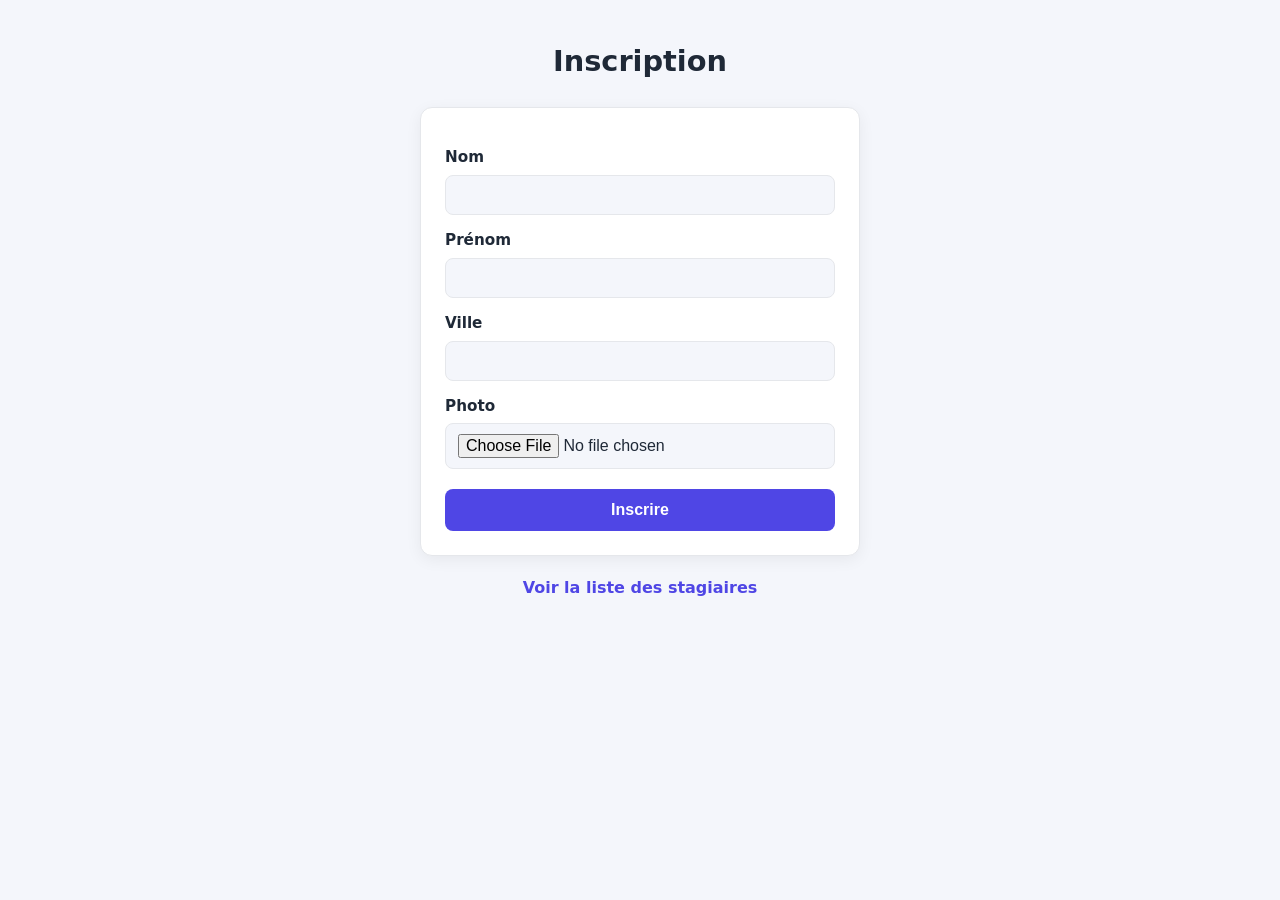
<file: index.html>
<!DOCTYPE html>
<html lang="fr">
<head>
  <meta charset="UTF-8">
  <meta name="viewport" content="width=device-width, initial-scale=1">
  <title>Inscription stagiaire</title>
  <link rel="stylesheet" href="style.css">
</head>
<body>
  <h1>Inscription</h1>
  <form id="form">
    <label>Nom <input type="text" name="nom" required maxlength="100"></label>
    <label>Prénom <input type="text" name="prenom" required maxlength="100"></label>
    <label>Ville <input type="text" name="ville" required maxlength="100"></label>
    <label>Photo <input type="file" name="photo" accept="image/*" required></label>
    <button type="submit">Inscrire</button>
  </form>
  <p id="message"></p>
  <p><a href="liste.html">Voir la liste des stagiaires</a></p>

  <script>
    const form = document.getElementById('form');
    const message = document.getElementById('message');

    form.addEventListener('submit', async (e) => {
      e.preventDefault();
      message.textContent = 'Envoi en cours...';
      try {
        const res = await fetch('/api/inscrire.php', { method: 'POST', body: new FormData(form) });
        const data = await res.json();
        message.textContent = data.message;
        if (data.success) form.reset();
      } catch (err) {
        message.textContent = 'Erreur réseau.';
      }
    });
  </script>
</body>
</html>
</file>
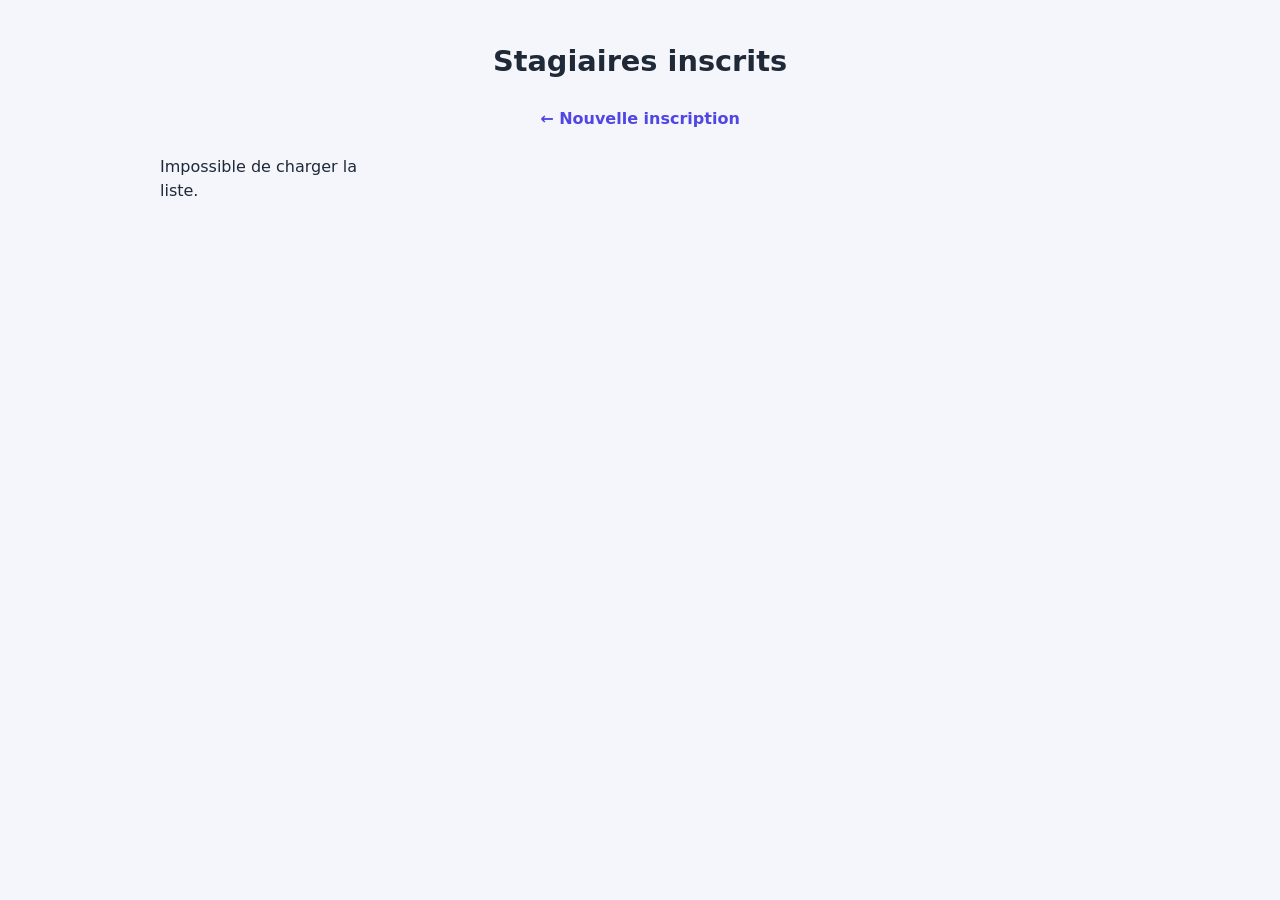
<file: liste.html>
<!DOCTYPE html>
<html lang="fr">
<head>
  <meta charset="UTF-8">
  <meta name="viewport" content="width=device-width, initial-scale=1">
  <title>Liste des stagiaires</title>
  <link rel="stylesheet" href="style.css">
</head>
<body>
  <h1>Stagiaires inscrits</h1>
  <p><a href="index.html">← Nouvelle inscription</a></p>
  <div id="liste">Chargement...</div>

  <script>
    (async () => {
      const conteneur = document.getElementById('liste');
      try {
        const res = await fetch('/api/liste.php');
        const data = await res.json();
        if (!data.success) throw new Error(data.message);

        conteneur.textContent = '';
        if (data.stagiaires.length === 0) {
          conteneur.textContent = 'Aucun stagiaire inscrit.';
          return;
        }
        data.stagiaires.forEach(s => {
          const carte = document.createElement('div');
          carte.className = 'carte';

          const img = document.createElement('img');
          img.src = s.photo;
          img.alt = `${s.prenom} ${s.nom}`;
          img.loading = 'lazy';

          const nom = document.createElement('strong');
          nom.textContent = `${s.prenom} ${s.nom}`;

          const ville = document.createElement('div');
          ville.textContent = s.ville;

          carte.append(img, nom, ville);
          conteneur.appendChild(carte);
        });
      } catch (err) {
        conteneur.textContent = 'Impossible de charger la liste.';
      }
    })();
  </script>
</body>
</html>
</file>
<file: style.css>
:root {
  --bg: #f4f6fb;
  --card: #ffffff;
  --text: #1f2937;
  --muted: #6b7280;
  --primary: #4f46e5;
  --primary-hover: #4338ca;
  --border: #e5e7eb;
  --radius: 12px;
}

@media (prefers-color-scheme: dark) {
  :root {
    --bg: #0f172a;
    --card: #1e293b;
    --text: #e5e7eb;
    --muted: #94a3b8;
    --primary: #6366f1;
    --primary-hover: #818cf8;
    --border: #334155;
  }
}

* { box-sizing: border-box; }

body {
  margin: 0;
  padding: 40px 16px;
  font-family: system-ui, -apple-system, "Segoe UI", sans-serif;
  background: var(--bg);
  color: var(--text);
  line-height: 1.5;
}

h1 {
  text-align: center;
  margin: 0 0 24px;
  font-size: 1.8rem;
}

a {
  color: var(--primary);
  text-decoration: none;
  font-weight: 600;
}
a:hover { text-decoration: underline; }

/* ---------- Page d'inscription ---------- */
#form {
  max-width: 440px;
  margin: 0 auto;
  background: var(--card);
  padding: 24px;
  border: 1px solid var(--border);
  border-radius: var(--radius);
  box-shadow: 0 4px 16px rgba(0, 0, 0, 0.06);
}

label {
  display: block;
  margin-top: 14px;
  font-weight: 600;
  font-size: 0.95rem;
}

input {
  width: 100%;
  margin-top: 6px;
  padding: 10px 12px;
  font-size: 1rem;
  color: var(--text);
  background: var(--bg);
  border: 1px solid var(--border);
  border-radius: 8px;
}

input:focus {
  outline: 2px solid var(--primary);
  outline-offset: 1px;
}

button {
  width: 100%;
  margin-top: 20px;
  padding: 12px;
  font-size: 1rem;
  font-weight: 600;
  color: #fff;
  background: var(--primary);
  border: 0;
  border-radius: 8px;
  cursor: pointer;
  transition: background 0.2s;
}
button:hover { background: var(--primary-hover); }

#message {
  max-width: 440px;
  margin: 16px auto 0;
  text-align: center;
  color: var(--muted);
}

body > p:last-of-type {
  text-align: center;
  margin-top: 20px;
}

/* ---------- Page liste ---------- */
body > p:nth-of-type(1) { text-align: center; }

#liste {
  max-width: 960px;
  margin: 24px auto 0;
  display: grid;
  grid-template-columns: repeat(auto-fill, minmax(200px, 1fr));
  gap: 20px;
}

.carte {
  background: var(--card);
  border: 1px solid var(--border);
  border-radius: var(--radius);
  padding: 14px;
  text-align: center;
  box-shadow: 0 4px 16px rgba(0, 0, 0, 0.06);
  transition: transform 0.2s, box-shadow 0.2s;
}

.carte:hover {
  transform: translateY(-4px);
  box-shadow: 0 10px 24px rgba(0, 0, 0, 0.12);
}

.carte img {
  width: 100%;
  height: 190px;
  object-fit: cover;
  border-radius: 8px;
  background: var(--border);
  margin-bottom: 10px;
}

.carte strong { display: block; font-size: 1.05rem; }
.carte div { color: var(--muted); }
</file>
